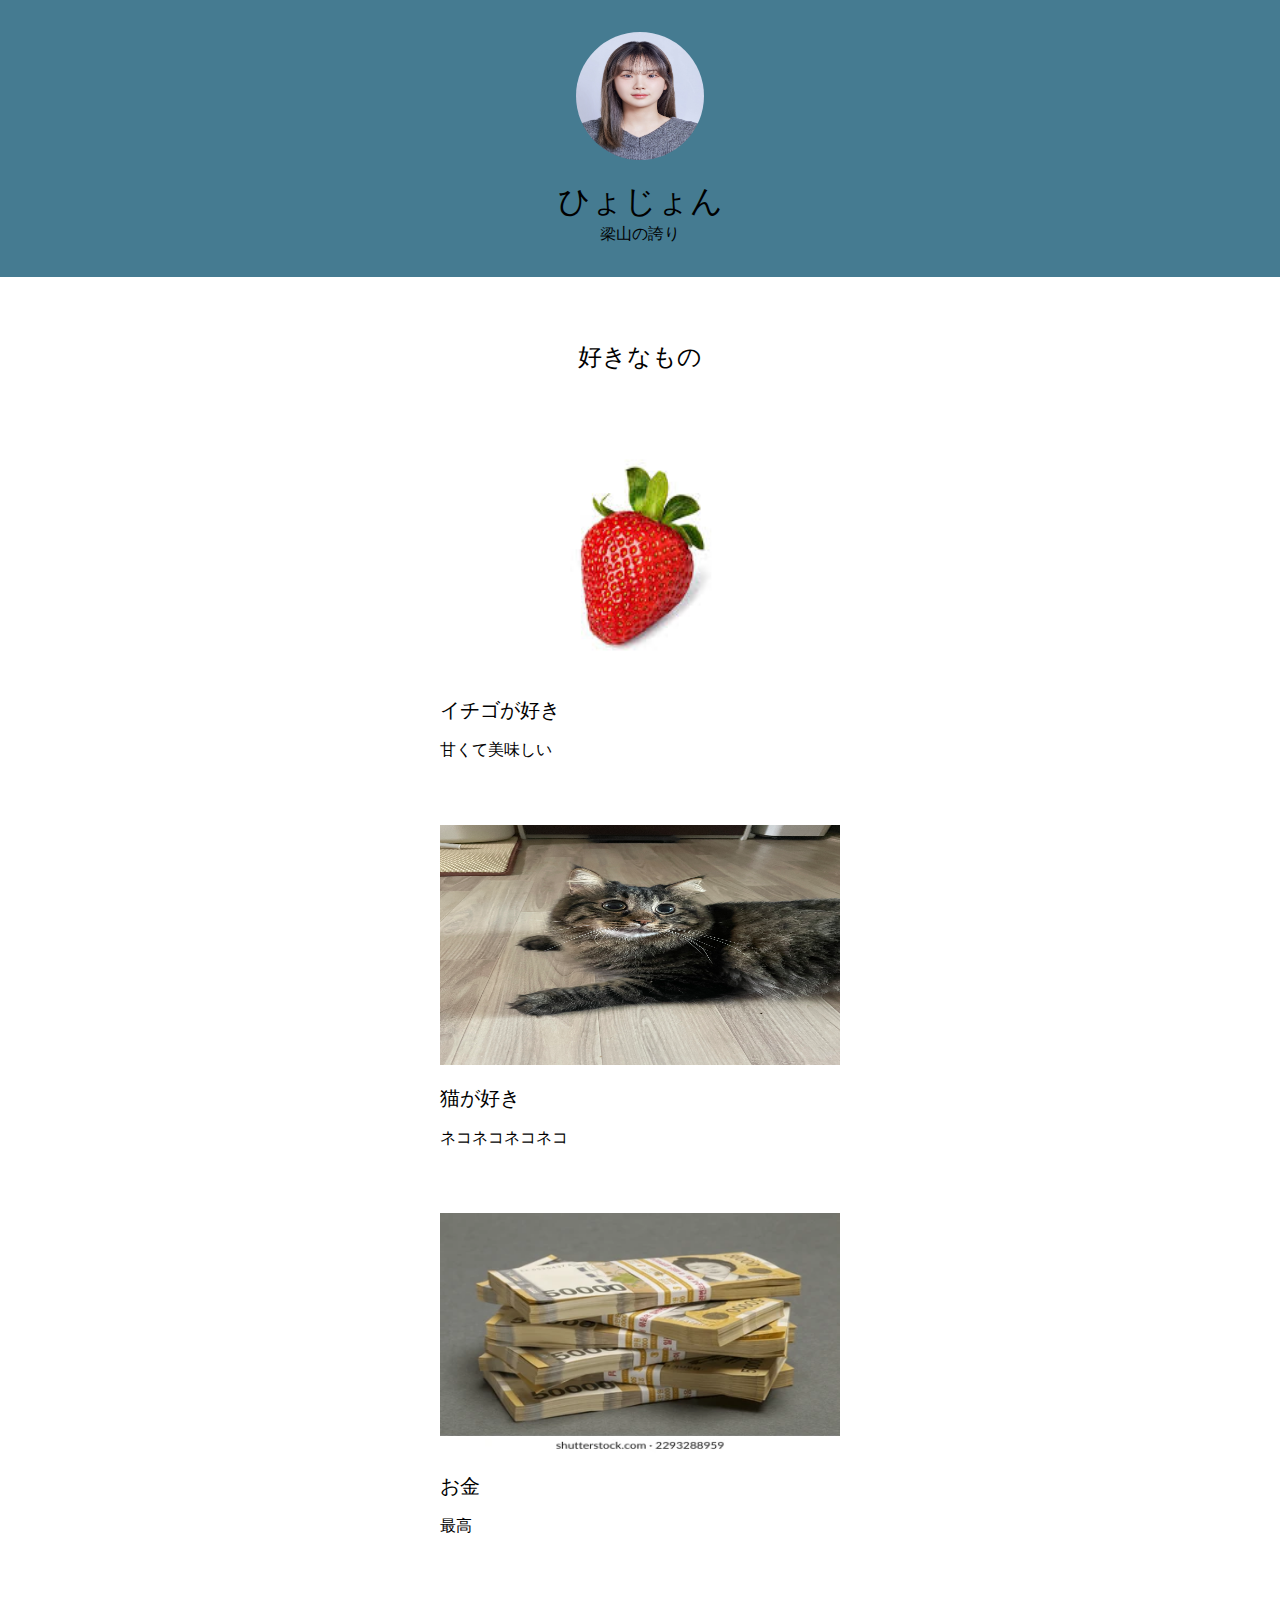
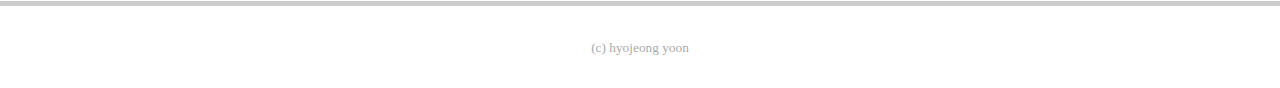
<file: index.html>
<!DOCTYPE html>
<html lang="ja">
<head>
  <meta charset="UTF-8">
  <meta name="viewport" content="width=device-width, initial-scale=1.0">
  <title>hyojeong's zikosyoukai</title>
  <link rel="stylesheet" href="style.css">
</head>
<body>
  <header>
    <img src="ichigo/jiwo.jpg" alt="syasin" width="128" height="128">
    <h1>ひょじょん</h1>
    <p>梁山の誇り
    </p>
  </header>
<main>
    <h2>好きなもの</h2>
    <section>
      <img src="ichigo/ichigo.jpg" alt="ichigo-1desu" width="400" height="240">
      <h3>イチゴが好き</h3>
      <p> 甘くて美味しい
      </p>

    </section>
 
    <section>
      <img src="ichigo/neko.jpg" alt="neko-desu" width="400" height="240">
    <h3>猫が好き</h3>
      <p>ネコネコネコネコ</p>
    </section>
    <section>
      <img src="ichigo/okane.webp" alt="okane-desu" width="400" height="240">
      <h3>お金</h3>
      <p>最高</p>

    </section>
</main>
<footer>
    <small>(c) hyojeong yoon</small>
</footer>
</body>
</file>
<file: style.css>
@charset "utf-8";

body {
  margin: 0;
}
header {
  background: #457b91;
  padding: 32px 0;
  text-align: center;
}
header img {
  border-radius: 50%;
}
h1 {
  margin: 16px 0 0;
  font-weight: normal;
}
p {
  margin: 0;
}
main {
  padding: 64px 0;
}
h2 {
  margin: 0;
  font-weight: normal;
  font-size: 24px;
  text-align: center;
}
h3 {
  margin: 16px 0 0;
  font-weight: normal;
  font-size: 20px;
}
section {
 /* background-color: pink; */
 width: 400px;
 margin: 64px auto 0;
}
section p {
  margin-top: 16px;
}
footer {
  border-top: 5px solid #ccc;
  padding: 32px 0;
  text-align: center;
}
small {
  color: #aaa;
}
</file>
